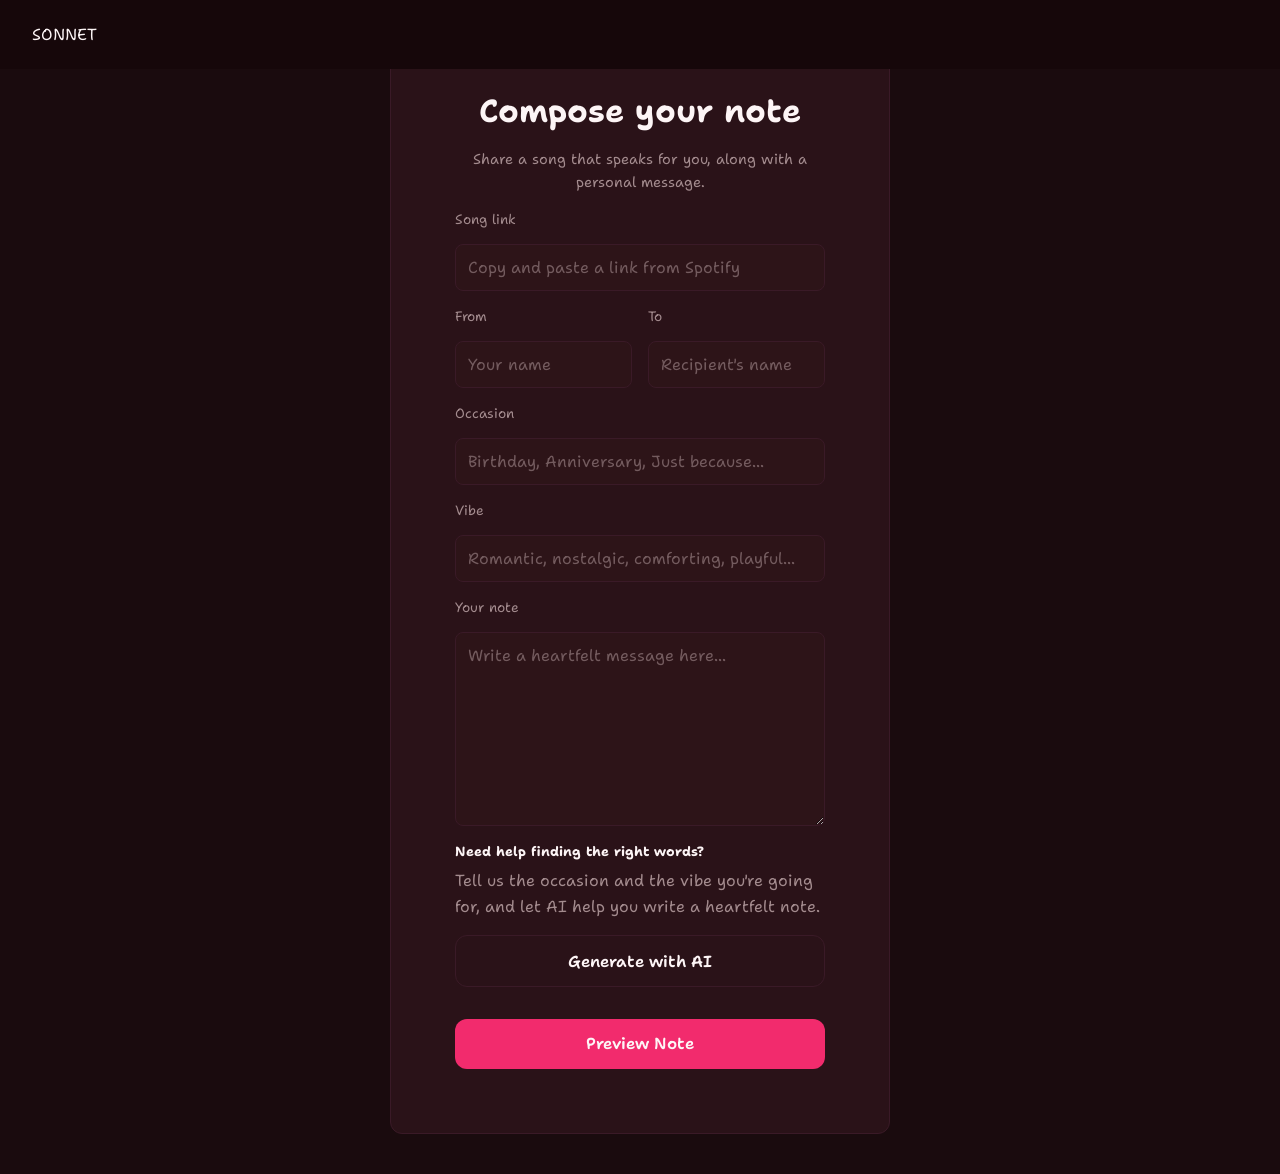
<file: create.html>
<html lang="en">
  <head>
    <meta charset="UTF-8" />
    <meta name="viewport" content="width=device-width, initial-scale=1.0" />
    <title>Create Note</title>
    <title>Create Note</title>
    <link rel="stylesheet" href="styles/base.css" />
    <link rel="stylesheet" href="styles/component.css" />
    <link rel="stylesheet" href="styles/layout.css" />
    <link rel="stylesheet" href="styles/pages.css" />
    <link
      href="https://fonts.googleapis.com/css2?family=Shantell+Sans:ital,wght@0,300..800;1,300..800&display=swap"
      rel="stylesheet"
    />
  </head>
  <body>
    <header>
      <nav class="nav__container">
        <a href="index.html">SONNET</a>
      </nav>
    </header>
    <main>
    <section>
      <form id="sonnet-note" method="get" action="preview.html" class="form-centered card-base full-width max-width-sm flex-col gap-md">
        <h4 class="text-center">Compose your note</h4>
        <p class="text-center text-medium">Share a song that speaks for you, along with a personal message.</p>
        
        <div class="field-group flex-col gap-sm">
          <label for="song-link" class="text-small">Song link</label>
          <input
            type="url"
            id="song-link"
            name="song-link"
            required
            placeholder="Copy and paste a link from Spotify"
          />
        </div>

        <div class="field-row flex-row gap-md">
          <div class="field-group flex-col gap-sm">
            <label for="from-name" class="text-small">From</label>
            <input
              type="text"
              id="from-name"
              name="from-name"
              required
              placeholder="Your name"
            />
          </div>
          
          <div class="field-group flex-col gap-sm">
            <label for="to-name" class="text-small">To</label>
            <input
              type="text"
              id="to-name"
              name="to-name"
              required
              placeholder="Recipient's name"
            />
          </div>
        </div>

        <div class="field-group flex-col gap-sm">
          <label for="occasion" class="text-small">Occasion</label>
          <input
            type="text"
            id="occasion"
            name="occasion"
            placeholder="Birthday, Anniversary, Just because..."
          />
        </div>

        <div class="field-group flex-col gap-sm">
          <label for="vibe" class="text-small">Vibe</label>
          <input
            type="text"
            id="vibe"
            name="vibe"
            placeholder="Romantic, nostalgic, comforting, playful..."
          />
        </div>
        
        <div class="field-group flex-col gap-sm">
          <label for="your-note" class="text-small">Your note</label>
          <textarea
            id="your-note"
            name="your-note"
            rows="8"
            required
            placeholder="Write a heartfelt message here..."
          ></textarea>
        </div>

        <section class="ai-generator">
          <h5>Need help finding the right words?</h5>
          <p>
            Tell us the occasion and the vibe you're going for, and let AI help you write a heartfelt note.
          </p>
          <button
            type="button"
            id="generate-note"
            class="btn-secondary"
          >
            Generate with AI
          </button>
          <p id="ai-status" class="text-small"></p>
        </section>
        
        <button type="submit" class="btn-primary">Preview Note</button>
      </form>
    </section>
    </main>
  </body>
</html>
</file>
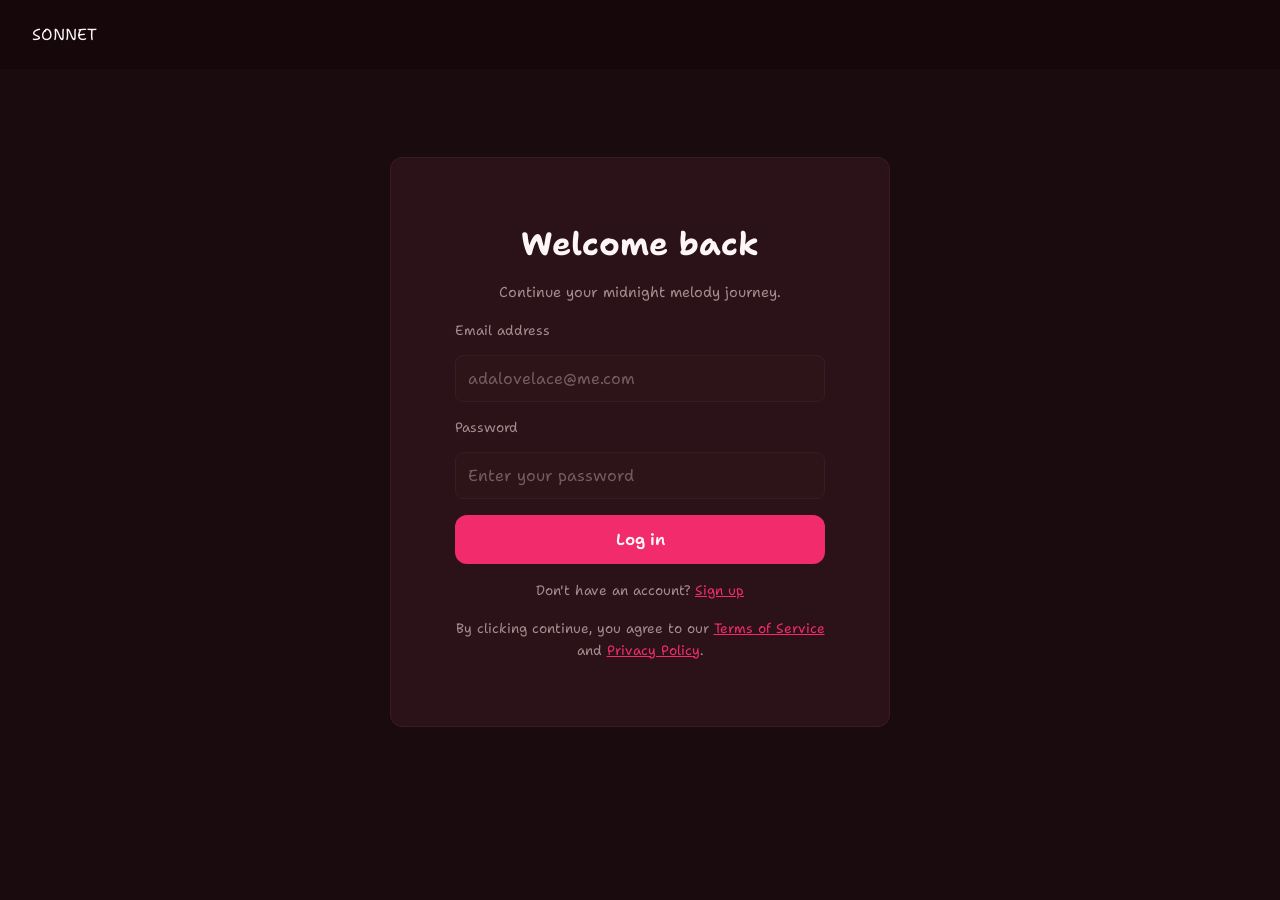
<file: login.html>
<html lang="en">
  <head>
    <meta charset="UTF-8" />
    <meta name="viewport" content="width=device-width, initial-scale=1.0" />
    <title>Login</title>
    <link rel="stylesheet" href="styles/base.css" />
    <link rel="stylesheet" href="styles/component.css" />
    <link rel="stylesheet" href="styles/layout.css" />
    <link rel="stylesheet" href="styles/pages.css" />
    <link
      href="https://fonts.googleapis.com/css2?family=Shantell+Sans:ital,wght@0,300..800;1,300..800&display=swap"
      rel="stylesheet"
    />
  </head>
  <body>
    <header>
      <nav class="nav__container">
        <a href="index.html">SONNET</a>
      </nav>
    </header>

    <main>
      <section>
        <form class="form-centered card-base full-width max-width-sm flex-col gap-md">
          <h4 class="text-center">Welcome back</h4>
          <p class="text-center text-medium">Continue your midnight melody journey.</p>
          
          <div class="field-group flex-col gap-sm">
            <label for="email" class="text-small">Email address</label>
            <input
              type="email"
              id="email"
              name="email"
              required
              autocomplete="email"
              placeholder="adalovelace@me.com"
            />
          </div>

          <div class="field-group flex-col gap-sm">
            <label for="password" class="text-small">Password</label>
            <input
              type="password"
              id="password"
              name="password"
              required
              placeholder="Enter your password"
            />
          </div>

          <button type="submit">Log in</button>
          <p class="text-center text-small">Don't have an account? <a href="signup.html">Sign up</a></p>
          <p class="text-center text-small">
            By clicking continue, you agree to our
            <a href="terms.html">Terms of Service</a> and
            <a href="privacy.html">Privacy Policy</a>.
          </p>
        </form>
      </section>
    </main>
  </body>
</html>
</file>
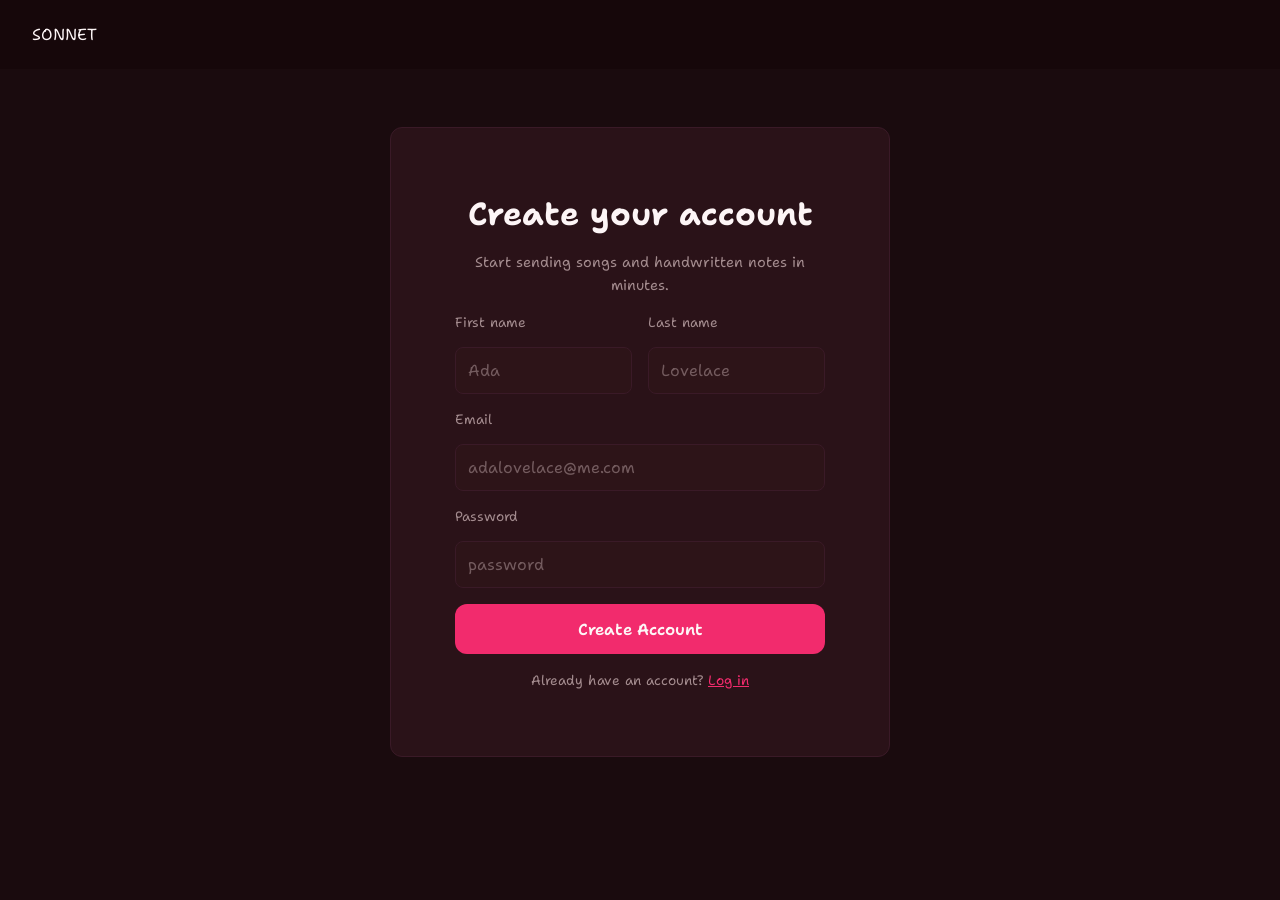
<file: signup.html>
<html lang="en">
  <head>
    <meta charset="UTF-8" />
    <meta name="viewport" content="width=device-width, initial-scale=1.0" />
    <title>Signup</title>
    <link rel="stylesheet" href="styles/base.css" />
    <link rel="stylesheet" href="styles/component.css" />
    <link rel="stylesheet" href="styles/layout.css" />
    <link rel="stylesheet" href="styles/pages.css" />
    <link rel="preconnect" href="https://fonts.googleapis.com" />
    <link rel="preconnect" href="https://fonts.gstatic.com" crossorigin />
    <link
      href="https://fonts.googleapis.com/css2?family=Shantell+Sans:ital,wght@0,300..800;1,300..800&display=swap"
      rel="stylesheet"
    />
  </head>
  <body>
    <header>
      <nav class="nav__container">
        <a href="index.html">SONNET</a>
      </nav>
    </header>
    <main>
      <section>
      <form class="form-centered card-base full-width max-width-sm flex-col gap-md">
        <h6 class="text-center">Create your account</h6>
        <p class="text-center text-medium">Start sending songs and handwritten notes in minutes.</p>
        
        <div class="field-row flex-row gap-md">
          <div class="field-group flex-col gap-sm">
            <label for="first-name" class="text-small">First name</label>
            <input
              type="text"
              id="first-name"
              name="first-name"
              placeholder="Ada"
            />
          </div>

          <div class="field-group flex-col gap-sm">
            <label for="last-name" class="text-small">Last name</label>
            <input
              type="text"
              id="last-name"
              name="last-name"
              placeholder="Lovelace"
            />
          </div>
        </div>

        <div class="field-group flex-col gap-sm">
          <label for="email" class="text-small">Email</label>
          <input
            type="email"
            id="email"
            name="email"
            required
            placeholder="adalovelace@me.com"
          />
        </div>

        <div class="field-group flex-col gap-sm">
          <label for="password" class="text-small">Password</label>
          <input
            type="password"
            id="password"
            name="password"
            required
            placeholder="password"
          />
        </div>

        <button type="submit">Create Account</button>
        <p class="text-center text-small">Already have an account? <a href="login.html">Log in</a></p>
      </form>
      </section>
    </main>
  </body>
</html>
</file>
<file: styles/base.css>
:root {
--font-family-body: "Shantell Sans", "Comic Sans MS", "Bradley Hand", cursive, sans-serif;

  /* Colors */
  /* Base surfaces */
  --background: #1a0b0e;
  --card: #2a1218;
  --muted: #2b151c;
  --sidebar: #16070a;

  /* Text and borders */
  --foreground: #fdf5f6;
  --muted-foreground: #a38b8e;
  --border: #3a1a27;
  --input: #2d1418;

  /* Brand */
  --primary: #f22b6d;
  --primary-foreground: #fdf5f6;
  --secondary: #2d1418;
  --secondary-foreground: #fdf5f6;
  --accent: #ff8da1;
  --accent-foreground: #1a0b0e;

  /* Status */
  --success: #214030;
  --success-foreground: #e6f9f0;
  --warning: #4a2a16;
  --warning-foreground: #ffefd8;
  --destructive: #550019;
  --destructive-foreground: #ffecef;

  /* Sidebar */
  --card-foreground: #fdf5f6;
  --sidebar-foreground: #fdf5f6;
  --sidebar-primary: #3b1723;
  --sidebar-primary-foreground: #fdf5f6;

  /* Border Radius */
  --radius-sm: 4px;
  --radius-md: 8px;
  --radius-lg: 12px;
  --radius-xl: 18px;

  /* Spacing */
  --spacing-sm: 8px;
  --spacing-md: 16px;
  --spacing-lg: 24px;
  --spacing-xl: 32px;
  --spacing-2xl: 64px;

  /* Typography Sizes */
  --text-sm: 1em;
  --text-nm: 1.5em;
  --text-md: 2em;
  --text-lg: 3em;
  --text-xl: 4em;

  /* Container Widths */
  --width-container: 1200px;
  --width-container-sm: 900px;
  --width-container-mobile-sidebar: 250px;

  /* Container Heights */
  --height-container: 100vh;

  /* Font Weights */
  --font-weight-regular: 400;
  --font-weight-bold: 700;

}

/* GLOBAL RESETS & BASE STYLES */

* {
  box-sizing: border-box;
}

body {
  font-family: var(--font-family-body);
  margin: 0;
  padding: 0;
  background-color: var(--background);
  color: var(--foreground);
  display: grid;
  grid-template-rows: auto 1fr auto;
  min-height: 100vh;
}

/* BASE TYPOGRAPHY */

h1,
h2,
h3,
h4,
h5,
h6 {
  margin: 0 0 var(--spacing-sm) 0;
  color: var(--foreground);
  font-weight: var(--font-weight-bold);
}

p {
  margin: 0 0 var(--spacing-md) 0;
  color: var(--muted-foreground);
  line-height: 1.6;
}

a {
  color: var(--foreground);
  text-decoration: none;
}

blockquote {
  margin: 0;
  padding: var(--spacing-md) 0;
  font-style: italic;
  border-left: 3px solid var(--primary);
  padding-left: var(--spacing-md);
  color: var(--muted-foreground);
}

/* UTILITY CLASSES */

/* Text utilities */
.text-center {
  text-align: center;
}

.text-left {
  text-align: left;
}

.text-small {
  font-size: 0.85rem;
}

.text-medium {
  font-size: 0.9rem;
}

/* Flex utilities */
.flex-col {
  display: flex;
  flex-direction: column;
}

.flex-row {
  display: flex;
  flex-direction: row;
}

.gap-sm {
  gap: var(--spacing-sm);
}

.gap-md {
  gap: var(--spacing-md);
}

.gap-lg {
  gap: var(--spacing-lg);
}

.gap-xl {
  gap: var(--spacing-xl);
}

/* Layout utilities */
.full-width {
  width: 100%;
}

.max-width-sm {
  max-width: 500px;
}

.max-width-md {
  max-width: 900px;
}

/* Card base */
.card-base {
  background: var(--card);
  padding: var(--spacing-lg);
  border-radius: var(--radius-lg);
  border: 1px solid var(--border);
}

/* Section base */
.section-base {
  display: grid;
  grid-template-columns: 1fr;
  gap: var(--spacing-lg);
  padding: var(--spacing-lg) var(--spacing-md);
  text-align: center;
  width: 100%;
}
</file>
<file: styles/component.css>
/* BUTTONS */

.btn,
button {
  padding: 0.75rem 1.5rem;
  border: none;
  border-radius: var(--radius-lg);
  font-weight: 600;
  font-family: var(--font-family-body);
  cursor: pointer;
  transition: opacity 0.3s ease, transform 0.2s ease;
}

.btn:hover,
button:hover {
  opacity: 0.85;
}

.btn:active,
button:active {
  transform: scale(0.98);
}

.btn-primary,
button[type="submit"] {
  background: var(--primary);
  color: var(--primary-foreground);
  padding: var(--spacing-sm) var(--spacing-md);
  border-radius: var(--radius-lg);
}

.btn-secondary {
  background: transparent;
  border: 1px solid var(--border);
  color: var(--foreground);
}

.btn-secondary:hover {
  background: var(--muted);
}

/* NAVIGATION */

.nav__container a {
  text-decoration: none;
  color: var(--foreground);
  font-weight: var(--font-weight-regular);
  font-size: var(--text-sm);
  transition: color 0.2s ease;
}

.nav__container a:hover {
  color: var(--accent);
}

/* LIST ITEMS (COMPONENT) */

.list__item {
  background-color: var(--muted);
  border-radius: var(--radius-lg);
  padding: var(--spacing-lg);
}

.list__item h3 {
  display: flex;
  justify-content: space-between;
  align-items: center;
  color: var(--foreground);
}

/* Responsive: Tablet */
@media (min-width: 640px) {
  .list__item {
    padding: var(--spacing-xl);
  }
}

/* Responsive: Desktop */
@media (min-width: 1024px) {
  .list__item {
    flex: 1;
    min-width: 0;
  }
}

/* REVIEW CARDS */

.article__name {
  color: var(--foreground);
  font-weight: var(--font-weight-bold);
}

#review footer {
  font-size: var(--text-sm);
  color: var(--muted-foreground);
  font-style: italic;
}

/* FORMS */

label {
  display: block;
  color: var(--muted-foreground);
  margin-bottom: var(--spacing-sm);
}

input,
textarea {
  width: 100%;
  padding: 0.75rem;
  border-radius: var(--radius-md);
  border: 1px solid var(--border);
  background: var(--input);
  color: var(--foreground);
  font-family: var(--font-family-body);
  font-size: 1rem;
  transition: border-color 0.2s ease;
}

input:focus,
textarea:focus {
  outline: none;
  border-color: var(--primary);
}

textarea {
  resize: vertical;
}

input::placeholder,
textarea::placeholder {
  color: var(--muted-foreground);
  opacity: 0.6;
}

/* FOOTER LINKS */

footer a {
  text-decoration: none;
  color: var(--foreground);
  font-size: var(--text-sm);
  transition: color 0.2s ease;
}

footer a:hover {
  color: var(--accent);
}

/* NOTE CARD COMPONENT */

.note {
  background: #fdf5f6;
  padding: var(--spacing-lg);
  border-radius: var(--radius-sm);
  border: 1px solid var(--border);
  rotate: -1deg;
}

.note-header {
  display: flex;
  justify-content: space-between;
  align-items: center;
  font-size: 0.9rem;
  margin-bottom: var(--spacing-md);
}

.from{
  font-size: 0.9rem;
  margin-top: var(--spacing-md);
  color: var(--muted-foreground);
  width: 100%;
  text-align: right;
}

.actions {
  justify-content: space-between;
  margin-top: var(--spacing-md);
}
</file>
<file: styles/layout.css>
/* HEADER & NAVIGATION LAYOUT */

.header {
  display: grid;
  grid-template-columns: 1fr;
  grid-template-rows: auto auto;
  margin-bottom: var(--spacing-xl);
  padding: 0;
  width: 100%;
}

.nav__container {
  display: flex;
  justify-content: space-between;
  align-items: center;
  padding: var(--spacing-md);
  gap: var(--spacing-md);
  position: fixed;
  top: 0;
  left: 0;
  right: 0;
  background-color: var(--sidebar);
  z-index: 1000;
}

/* Hide navigation links on mobile and show hamburger */
.nav__container > a:not(:first-child) {
  display: none;
}

#check {
  display: none;
}

.checkbtn:hover {
  color: var(--accent);
}

.checkbtn i {
  display: block;
  font-size: var(--text-nm);
}

/* Mobile navigation menu */
.mobile__nav {
  position: fixed;
  top: 60px;
  right: -100%;
  width: var(--width-container-mobile-sidebar);
  height: var(--height-container);
  background: var(--sidebar);
  display: flex;
  flex-direction: column;
  gap: var(--spacing-sm);
  padding: var(--spacing-lg) var(--spacing-md);
  transition: right 0.3s ease;
  z-index: 999;
  overflow-y: auto;
}

/* Show mobile menu when checkbox is checked */
#check:checked ~ .mobile__nav {
  right: 0;
}

/* Mobile nav links styling */
.mobile__nav a {
  padding: var(--spacing-sm) var(--spacing-md);
  border-radius: var(--radius-md);
  transition: background 0.2s ease;
}

.mobile__nav button {
  margin-top: var(--spacing-sm);
}

/* HERO SECTION LAYOUT */

.hero__aside {
  display: flex;
  flex-direction: column;
  gap: var(--spacing-md);
  text-align: center;
  padding: var(--spacing-lg) var(--spacing-lg);
  padding-top: calc(60px + var(--spacing-lg));
  grid-column: 1;
  grid-row: 2;
  width: 100%;
}

.hero__aside div {
  display: flex;
  flex-direction: column;
  gap: var(--spacing-md);
  align-items: center;
  margin-top: var(--spacing-md);
}

.hero__image {
  display: flex;
  justify-content: center;
  padding: var(--spacing-md);
  grid-column: 1;
  grid-row: 3;
}

.hero__image img {
  max-width: 100%;
  height: auto;
}

/* MAIN CONTENT LAYOUT */

.main {
  display: grid;
  grid-template-columns: 1fr;
  padding: var(--spacing-md);
  margin: 0 auto;
  width: 100%;
}

/* SECTION LAYOUTS */

/* How It Works Section */
.how-it-works__container h2 {
  margin-bottom: var(--spacing-md);
}

.how-it-works__container > p {
  margin-bottom: var(--spacing-lg);
}

.list__container {
  margin-top: var(--spacing-lg);
  padding: 0;
  list-style: none;
}

/* Templates Section */

#templates h2 {
  margin-bottom: var(--spacing-md);
}

#templates h3 {
  margin-top: var(--spacing-lg);
  margin-bottom: 0;
}

/* Review Section */

#review h2 {
  margin-bottom: var(--spacing-md);
}

#review > div {
  margin-top: var(--spacing-lg);
}

/* CTA Section */
#create-now {
  padding: var(--spacing-xl) var(--spacing-md);
  justify-items: center;
}

#create-now h2 {
  margin-bottom: var(--spacing-md);
}

/* FOOTER LAYOUT */

footer {
  display: flex;
  flex-direction: column;
  gap: var(--spacing-md);
  padding: var(--spacing-xl) var(--spacing-md);
  text-align: center;
  background-color: var(--sidebar);
  margin-top: var(--spacing-2xl);
  justify-content: space-between;
  align-items: center;
}

footer nav {
  display: flex;
  gap: var(--spacing-lg);
  justify-content: space-between;
  align-items: center;
}

/* RESPONSIVE: TABLET (min-width: 640px) */

@media (min-width: 640px) {

  header {
    gap: 50px;
  }

  /* Keep hamburger menu on tablet */
  .nav__container > a:not(:first-child) {
    display: none;
  }

  .mobile__nav {
    width: 300px;
  }

  .hero__aside {
    padding: var(--spacing-xl) var(--spacing-lg);
  }

  .hero__aside h1 {
    font-size: var(--text-xl);
  }

  .hero__aside div {
    flex-direction: row;
    justify-content: center;
  }

  .main {
    padding: var(--spacing-lg) var(--spacing-xl);
  }

  .how-it-works__container,
  #templates,
  #review,
  #create-now {
    padding: var(--spacing-xl) var(--spacing-lg);
  }

  .how-it-works__container h2,
  #templates h2,
  #review h2,
  #create-now h2 {
    font-size: var(--text-lg);
  }

  footer {
    flex-direction: row;
    justify-content: space-between;
    padding: var(--spacing-xl) var(--spacing-lg);
  }
}

/* RESPONSIVE: DESKTOP (min-width: 1024px) */

@media (min-width: 1024px) {
  /* Show full navigation, hide hamburger */
  .nav__container {
    padding: var(--spacing-lg) var(--spacing-xl);
  }

  .nav__container > a:not(:first-child) {
    display: block;
  }

  .nav__container > a:nth-child(2) {
    margin-left: auto;
  }

  .nav__container > a:nth-child(7) {
    margin-left: auto;
  }

  /* Hide hamburger menu on desktop */
  .checkbtn {
    display: none;
  }

  .mobile__nav {
    display: none;
  }

  /* Hero section: two-column layout */
  .header {
    grid-template-columns: 1fr 1fr;
    grid-template-rows: auto 1fr;
    margin-bottom: var(--spacing-2xl);
    gap: 50px;
  }

  .nav__container {
    grid-column: 1 / -1;
    grid-row: 1;
  }

  .hero__aside {
    grid-column: 1;
    grid-row: 2;
    text-align: left;
    padding: var(--spacing-xl) var(--spacing-2xl);
    justify-content: center;
  }

  .hero__aside h1 {
    font-size: var(--text-xl);
  }

  .hero__aside div {
    justify-content: flex-start;
  }

  .hero__image {
    grid-column: 2;
    grid-row: 2;
    justify-self: center;
    align-self: center;
    padding: var(--spacing-xl);
  }

  /* Center main content with max-width */
  .main {
    max-width: var(--width-container);
    margin: 0 auto;
    padding: var(--spacing-xl) var(--spacing-lg);
  }

  .how-it-works__container,
  #templates,
  #review,
  #create-now {
    margin: 0 auto;
    width: 100%;
  }

  .how-it-works__container h2,
  #templates h2,
  #review h2,
  #create-now h2 {
    font-size: var(--text-lg);
  }

  /* How it works: horizontal layout for steps */
  .list__container {
    flex-direction: row;
    align-items: stretch;
  }

  /* Templates section: constrained width */
  #templates {
    max-width: var(--width-container-sm);
    margin: 0 auto;
  }

  #templates h3 {
    text-align: left;
    margin-bottom: 0;
  }

  #templates p {
    text-align: left;
  }

  /* Review section: three-column nested grid */
  #review {
    grid-template-columns: 1fr;
  }

  #review > div {
    display: grid;
    grid-template-columns: repeat(3, 1fr);
    gap: var(--spacing-xl);
  }

  /* CTA section */
  #create-now {
    max-width: var(--width-container-sm);
    margin: 0 auto;
  }
}

/* RESPONSIVE: LARGE DESKTOP (min-width: 1280px) */

@media (min-width: 1280px) {
  .main {
    max-width: var(--width-container);
    padding: var(--spacing-xl) var(--spacing-2xl);
  }

  .hero__aside {
    padding: var(--spacing-2xl) var(--spacing-2xl);
  }

  .how-it-works__container,
  #templates,
  #review,
  #create-now {
    padding: var(--spacing-2xl) var(--spacing-xl);
  }

  footer {
    padding: var(--spacing-xl) var(--spacing-2xl);
  }
}
</file>
<file: styles/pages.css>
/* LANDING PAGE SPECIFIC STYLES */

/* Hero Section */
#hero p:first-of-type {
  color: var(--accent);
  font-size: 0.9rem;
  font-weight: 600;
}

#hero button:first-of-type {
  background: var(--primary);
  color: var(--primary-foreground);
}

#hero button:last-of-type {
  background: transparent;
  border: 1px solid var(--border);
  color: var(--foreground);
}

/* CTA Section */
#create-now {
  text-align: center;
}

#create-now button {
  margin: var(--spacing-md) 0;
}

/* Review Section - Page Specific */
#review article {
  display: grid;
  gap: var(--spacing-sm);
}

/* CENTERED FORM (AUTH & CREATE PAGES) */

/* Use grid on body to center form */
main:has(.form-centered) {
  display: grid;
  place-items: center;
  padding: var(--spacing-lg);
}

/* Form container - extends .card-base */
.form-centered {
  padding: var(--spacing-2xl);
}

/* Headings */
.form-centered h4,
.form-centered h6 {
  font-size: 1.75rem;
  color: var(--foreground);
  text-align: center;
  margin: 0;
}

/* Subtitle paragraph - uses utility classes */
.form-centered > p:first-of-type {
  color: var(--muted-foreground);
  margin: 0;
}

/* Field group (label + input) - uses utility classes */

/* Row for two fields side-by-side - uses utility classes */

/* Labels - uses .text-small utility */

/* Inputs and textareas */
.form-centered input,
.form-centered textarea {
  width: 100%;
}

/* Buttons */
.form-centered button {
  width: 100%;
  padding: 0.9rem 1.5rem;
  font-size: 1rem;
}

/* Bottom paragraphs (links and terms) - uses utility classes */
.form-centered > p:not(:first-of-type) {
  color: var(--muted-foreground);
  margin: 0;
}

.form-centered p a {
  color: var(--primary);
  text-decoration: underline;
}

.form-centered p a:hover {
  color: var(--accent);
}

/* Responsive */
@media (min-width: 640px) {
  .form-centered h4,
  .form-centered h6 {
    font-size: 2rem;
  }
}

/* PREVIEW PAGE */

.preview-page {
  max-width: 500px;
  margin: var(--spacing-2xl) auto;
  padding: var(--spacing-xl);
}

.preview-card iframe {
  height: 232px;
}

.preview-card .note {
  margin: 0;
}

.preview-card .actions {
  margin-top: var(--spacing-sm);
}

.preview-card .actions button {
  flex: 1;
}

/* Responsive: Larger screens */
@media (min-width: 640px) {
  .preview-page {
    margin: var(--spacing-2xl) auto;
  }

  .preview-card {
    padding: var(--spacing-xl);
    gap: var(--spacing-lg);
  }
}

@media (min-width: 1024px) {
  .preview-page {
    margin: 60px auto;
  }
}

/* CREATE PAGE */

.create-container {
  max-width: 900px;
  margin: 0 auto;
  padding: var(--spacing-xl);
}

.create-container textarea {
  min-height: 200px;
  resize: vertical;
}
</file>
